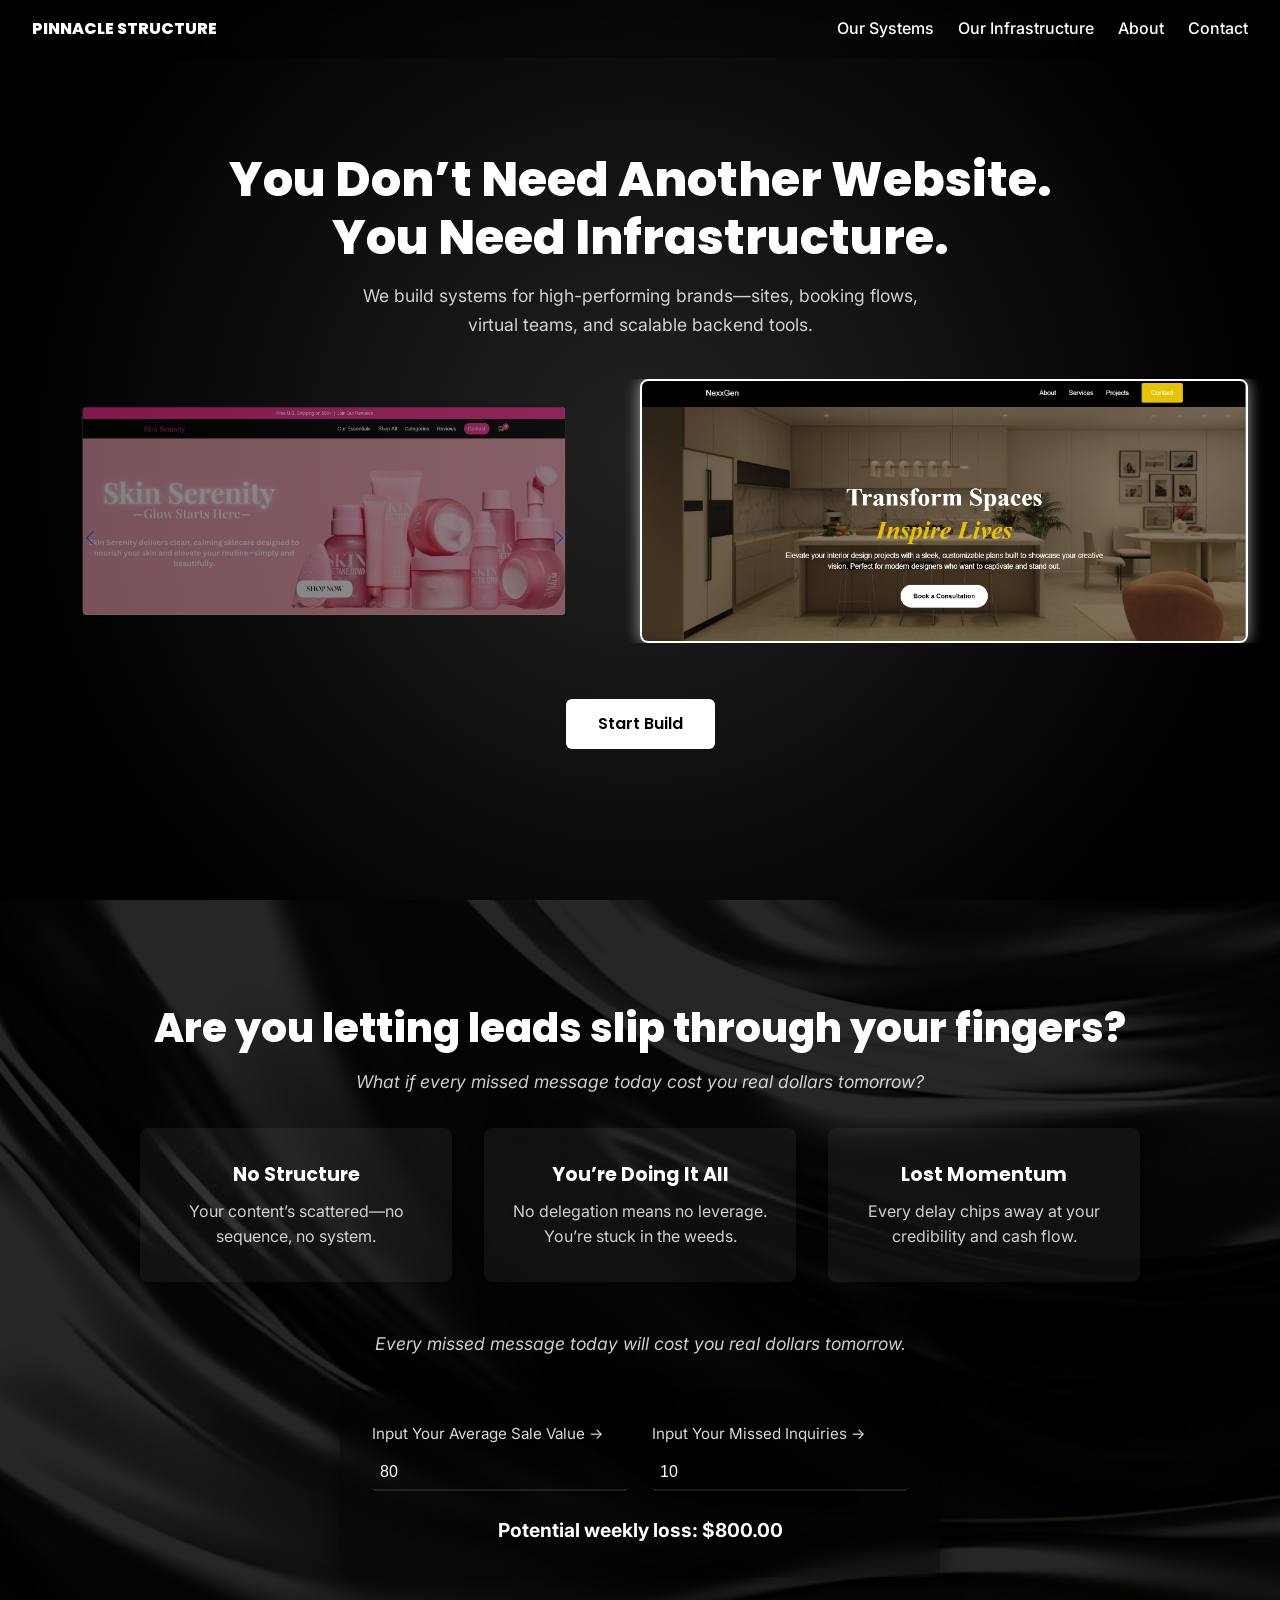
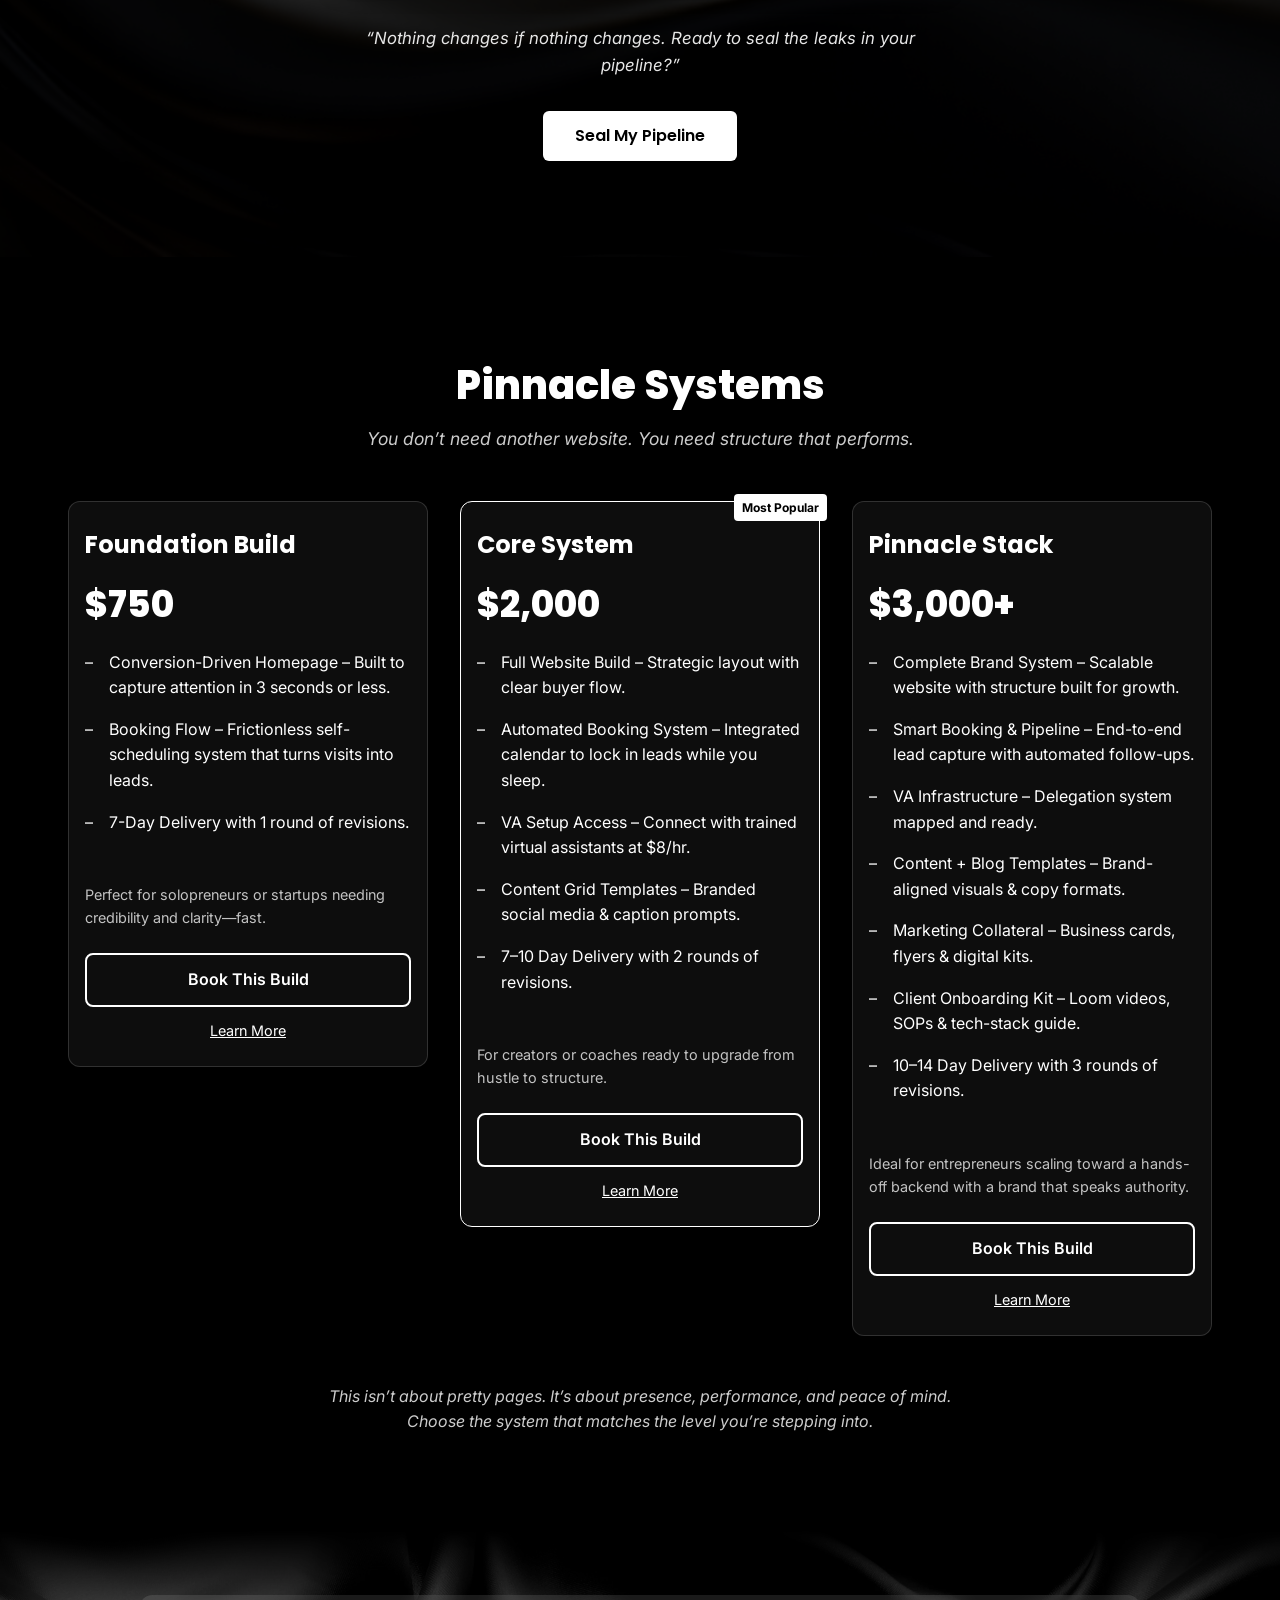
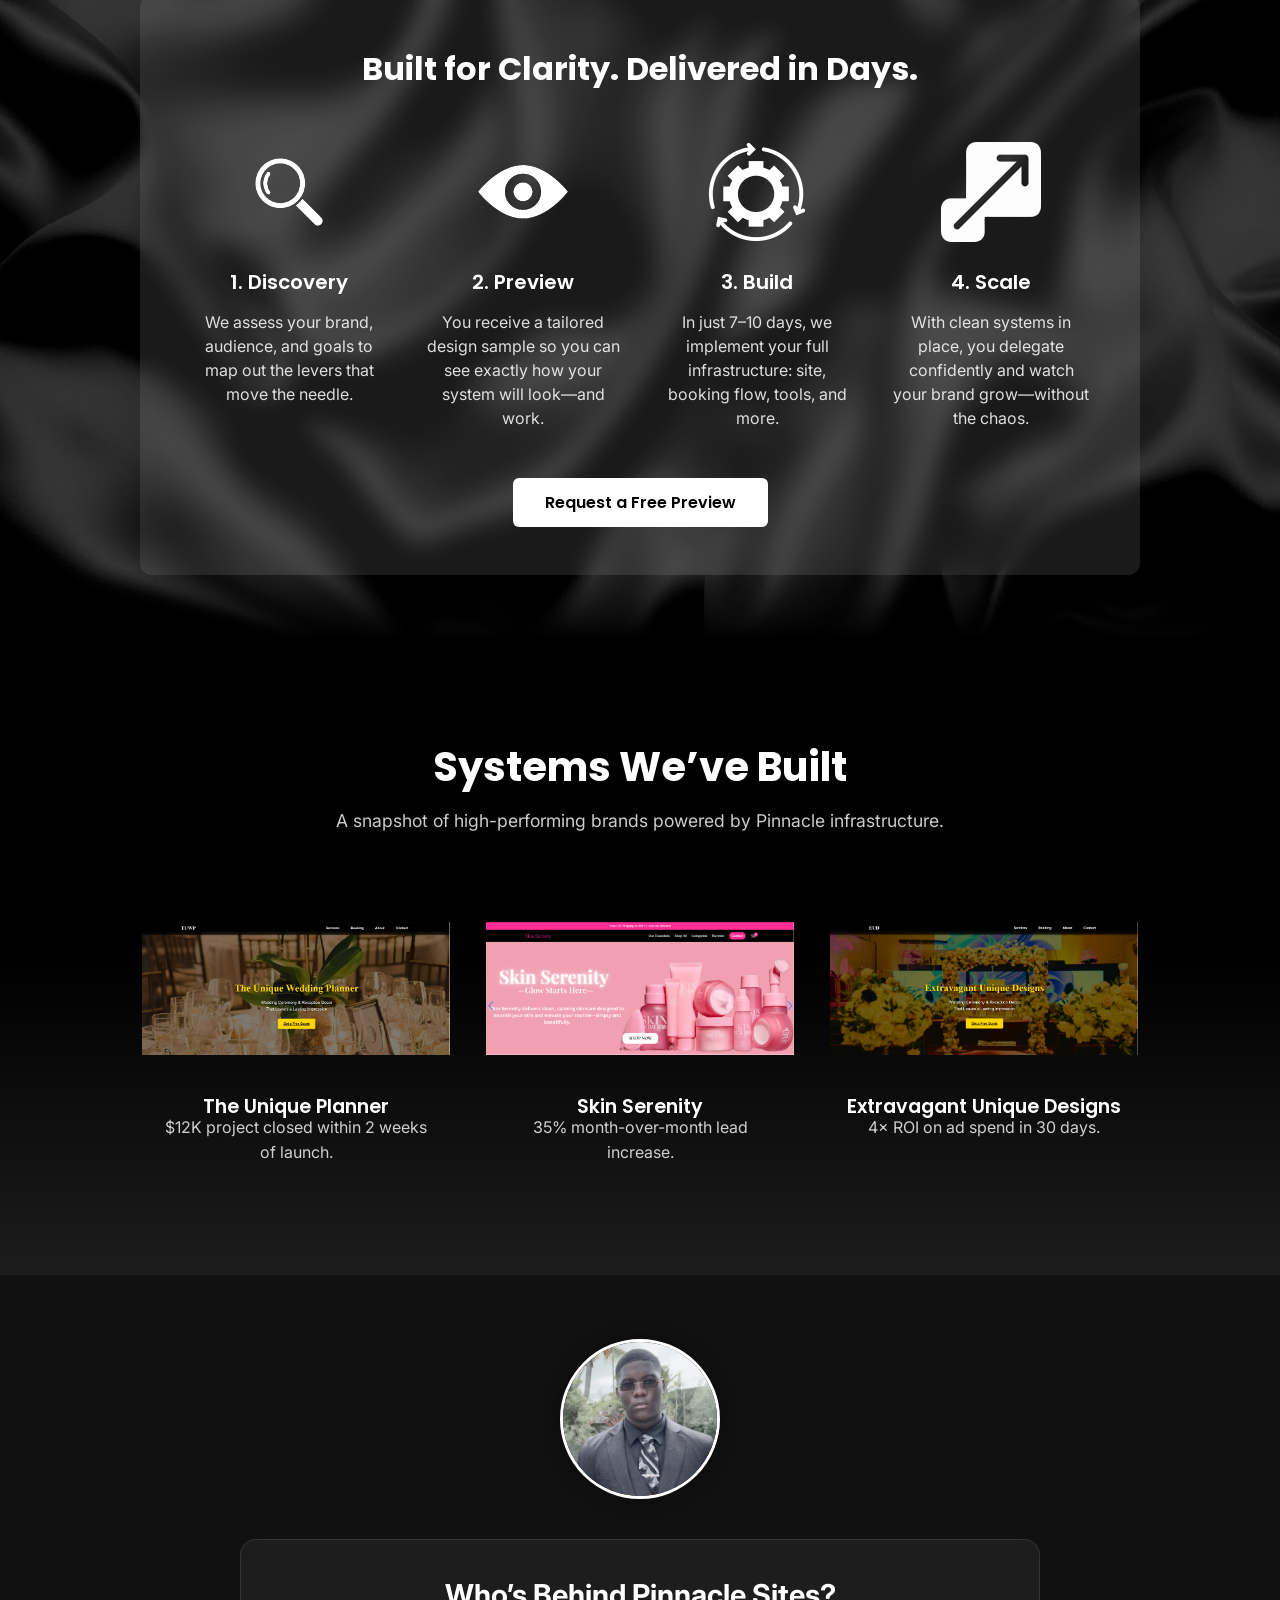
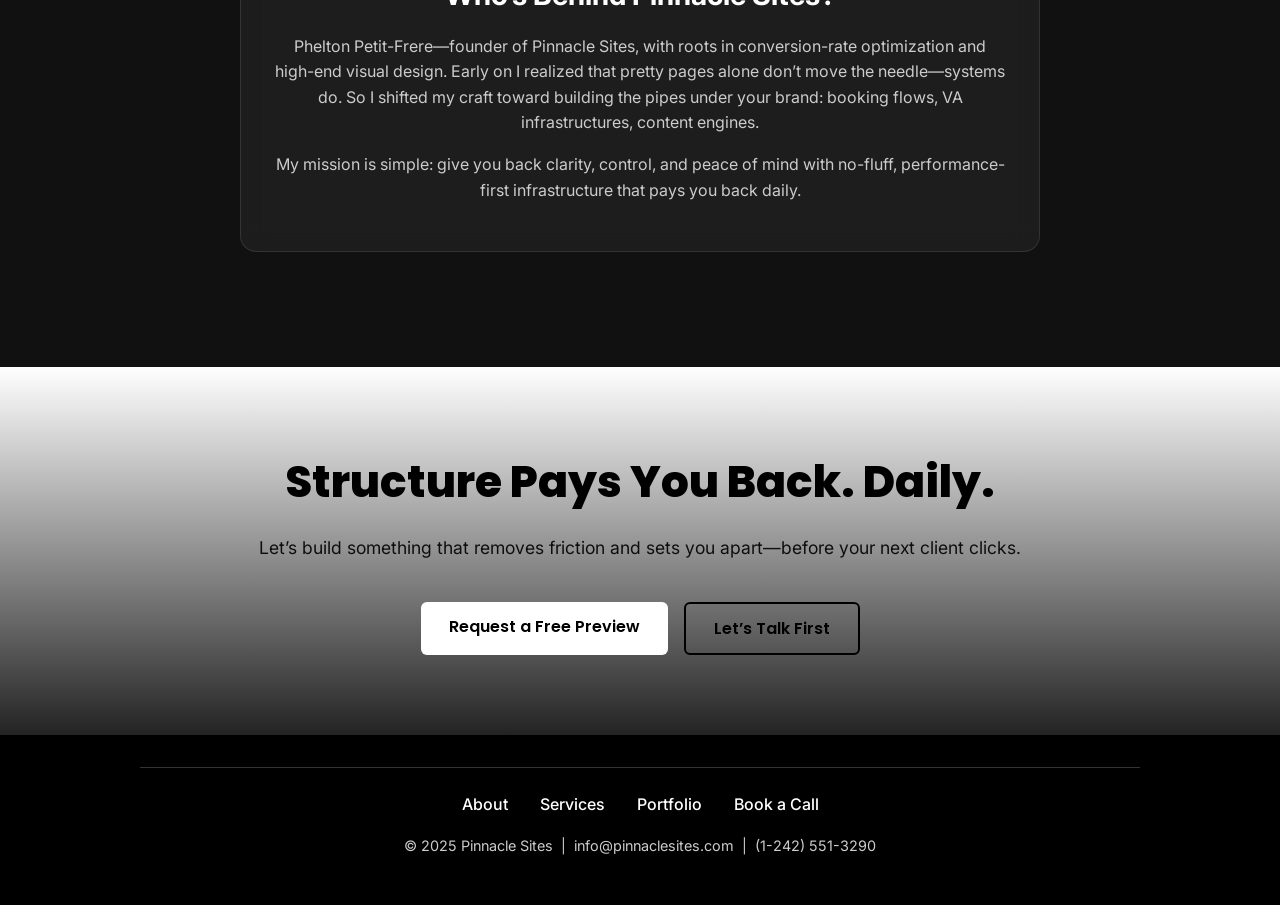
<file: index.html>
<!DOCTYPE html>
<html lang="en">
<head>
  <meta charset="UTF-8" />
  <meta name="viewport" content="width=device-width,initial-scale=1"/>
  <title>Pinnacle Sites</title>
  <!-- Montserrat as in your first mockup -->
  <link
    href="https://fonts.googleapis.com/css2?family=Montserrat:wght@400;700;900&display=swap"
    rel="stylesheet"
  />
  <link rel="stylesheet" href="styles.css"/>
</head>
<body>
<!-- in <nav>…</nav>, add a hamburger button -->
<nav class="navbar">
  <div class="logo">PINNACLE STRUCTURE</div>

  <!-- MOBILE TOGGLE -->
  <button class="hamburger" aria-label="Toggle menu">
    <span></span><span></span><span></span>
  </button>

  <ul class="nav-links">
    <li><a href="#pinnacle-systems">Our Systems</a></li>
    <li><a href="#portfolio">Our Infrastructure</a></li>
    <li><a href="#founder">About</a></li>
    <li><a href="#contact-cta">Contact</a></li>
  </ul>
</nav>  

  <!-- HERO -->
<section class="hero">
  <!-- Two-line headline -->
  <h1>
    You Don’t Need Another Website. <br/>
    You Need Infrastructure.
  </h1>

  <!-- Single subhead paragraph -->
  <p class="subhead">
    We build systems for high-performing brands—sites, booking flows, virtual teams, and scalable backend tools.
  </p>

  <!-- 3-panel carousel -->
  <div class="hero-preview">
    <div class="preview-carousel"></div>
        <!-- DOT INDICATORS -->
    <div class="carousel-indicators"></div>
  </div>

  <!-- Single CTA -->
  <div class="cta">
    <a href="bookingtally.html" class="btn primary">Start Build</a>
  </div>
</section>

<!--Pain Points-->
<section class="pain-points" id="why-plateau">

  <!-- Background Image Wrapper -->
  <div class="bg-wrapper">
    <img
      src="images/silky.png"
      alt=""
      aria-hidden="true"
      class="section-bg"
    />
  </div>

  <!-- Headline + question -->
  <h2 class="section-title">
    Are you letting leads slip through your fingers?
  </h2>
  <p class="question">
    What if every missed message today cost you real dollars tomorrow?
  </p>



  <!-- Pain-point cards -->
<div class="points-grid">
  <div class="point">
    <h3>No Structure</h3>
    <p>Your content’s scattered—no sequence, no system.</p>
  </div>

  <div class="point">

    <h3>You’re Doing It All</h3>
    <p>No delegation means no leverage. You’re stuck in the weeds.</p>
  </div>

  <div class="point">
    <h3>Lost Momentum</h3>
    <p>Every delay chips away at your credibility and cash flow.</p>
  </div>
</div>
  <p class="question">
    Every missed message today will cost you real dollars tomorrow.
  </p>

  <!-- Calculator -->
  <div class="calculator">
    <label>
      <span>Input Your Average Sale Value →</span>
      <input id="avgSale" type="number" min="0" value="80"/>
    </label>
    <label>
      <span>Input Your Missed Inquiries →</span>
      <input id="missedLeads" type="number" min="0" value="10"/>
    </label>
    <div class="result">
      Potential weekly loss: <strong id="loss">$0</strong>
    </div>
  </div>


  <!-- Closing call-out + CTA -->
  <p class="closing-line">
    “Nothing changes if nothing changes. Ready to seal the leaks in your pipeline?”
  </p>
  <div class="cta">
    <a href="bookingtally.html" class="btn">Seal My Pipeline</a>
  </div>
</section>

<section class="pinnacle-systems" id="pinnacle-systems">
  <div class="container">
    <h2 class="section-title">Pinnacle Systems</h2>
    <p class="tagline">
      You don’t need another website. You need structure that performs.
    </p>

    <div class="systems-grid">
  <!-- Foundation Build -->
  <div class="card">
    <h3 class="card-title">Foundation Build</h3>
    <p class="price">$750</p>
    <ul class="features">
      <li>Conversion-Driven Homepage – Built to capture attention in 3 seconds or less.</li>
      <li>Booking Flow – Frictionless self-scheduling system that turns visits into leads.</li>
      <li>7-Day Delivery with 1 round of revisions.</li>
    </ul>
    <p class="card-note">
      Perfect for solopreneurs or startups needing credibility and clarity—fast.
    </p>
    <a href="bookingtally.html" class="btn card-cta">Book This Build</a>
    <a href="#learn-foundation" class="btn learn-more">Learn More</a>
  </div>

  <!-- Core System -->
  <div class="card popular">
    <span class="badge">Most Popular</span>
    <h3 class="card-title">Core System</h3>
    <p class="price">$2,000</p>
    <ul class="features">
      <li>Full Website Build – Strategic layout with clear buyer flow.</li>
      <li>Automated Booking System – Integrated calendar to lock in leads while you sleep.</li>
      <li>VA Setup Access – Connect with trained virtual assistants at $8/hr.</li>
      <li>Content Grid Templates – Branded social media & caption prompts.</li>
      <li>7–10 Day Delivery with 2 rounds of revisions.</li>
    </ul>
    <p class="card-note">
      For creators or coaches ready to upgrade from hustle to structure.
    </p>
    <a href="#start" class="btn card-cta">Book This Build</a>
    <a href="#learn-core" class="btn learn-more">Learn More</a>
  </div>

  <!-- Pinnacle Stack -->
  <div class="card">
    <h3 class="card-title">Pinnacle Stack</h3>
    <p class="price">$3,000+</p>
    <ul class="features">
      <li>Complete Brand System – Scalable website with structure built for growth.</li>
      <li>Smart Booking & Pipeline – End-to-end lead capture with automated follow-ups.</li>
      <li>VA Infrastructure – Delegation system mapped and ready.</li>
      <li>Content + Blog Templates – Brand-aligned visuals & copy formats.</li>
      <li>Marketing Collateral – Business cards, flyers & digital kits.</li>
      <li>Client Onboarding Kit – Loom videos, SOPs & tech-stack guide.</li>
      <li>10–14 Day Delivery with 3 rounds of revisions.</li>
    </ul>
    <p class="card-note">
      Ideal for entrepreneurs scaling toward a hands-off backend with a brand that speaks authority.
    </p>
    <a href="bookingtally.html" class="btn card-cta">Book This Build</a>
    <a href="#learn-stack" class="btn learn-more">Learn More</a>
  </div>
</div>


    <p class="closing-line">
      This isn’t about pretty pages. It’s about presence, performance, and peace of mind.<br/>
      Choose the system that matches the level you’re stepping into.
    </p>
  </div>
</section>
<section class="process-section" id="process">
  <!-- Background Image -->
  <div class="bg-wrapper">
    <img
      src="images/silk2.webp"
      alt=""
      aria-hidden="true"
      class="process-bg"
    />
  </div>

  <!-- Frosted-glass content box -->
  <div class="translucent-box">
    <div class="container">
      <h2 class="section-title">Built for Clarity. Delivered in Days.</h2>

      <div class="steps">
        <div class="step">
          <img src="images/search.svg" alt="" class="step-icon"/>
          <h3>1. Discovery</h3>
          <p>We assess your brand, audience, and goals to map out the levers that move the needle.</p>
        </div>
        <div class="step">
          <img src="images/preveiw.svg" alt="" class="step-icon"/>
          <h3>2. Preview</h3>
          <p>You receive a tailored design sample so you can see exactly how your system will look—and work.</p>
        </div>
        <div class="step">
          <img src="images/build.svg" alt="" class="step-icon"/>
          <h3>3. Build</h3>
          <p>In just 7–10 days, we implement your full infrastructure: site, booking flow, tools, and more.</p>
        </div>
        <div class="step">
          <img src="images/scale.svg" alt="" class="step-icon"/>
          <h3>4. Scale</h3>
          <p>With clean systems in place, you delegate confidently and watch your brand grow—without the chaos.</p>
        </div>
      </div>

      <div class="cta">
        <a href="preveiwtally.html" class="btn">Request a Free Preview</a>
      </div>
    </div>
  </div>
</section>

<section class="portfolio-section" id="portfolio">
  <div class="container">
    <h2 class="section-title">Systems We’ve Built</h2>
    <p class="section-subhead">
      A snapshot of high-performing brands powered by Pinnacle infrastructure.
    </p>

    <div class="cards-grid">
      <!-- Card 1 -->
      <div class="portfolio-card fade-up">
        <img
          src="images/6.svg"
          alt="Jaxon Development site"
          class="card-img"
        />
        <h3 class="card-name">The Unique Planner</h3>
        <p class="card-result">$12K project closed within 2 weeks of launch.</p>
      </div>

      <!-- Card 2 -->
      <div class="portfolio-card fade-up" style="transition-delay: 0.15s">
        <img
          src="images/1.svg"
          alt="Orionis Interiors site"
          class="card-img"
        />
        <h3 class="card-name">Skin Serenity</h3>
        <p class="card-result">35% month-over-month lead increase.</p>
      </div>

      <!-- Card 3 -->
      <div class="portfolio-card fade-up" style="transition-delay: 0.3s">
        <img
          src="images/pot3.svg"
          alt="Etheron Solar site"
          class="card-img"
        />
        <h3 class="card-name">
Extravagant Unique Designs</h3>
        <p class="card-result">4× ROI on ad spend in 30 days.</p>
      </div>
    </div>
  </div>
  <br>
  <br>
  <br>
</section>


<section class="founder-section" id="founder">
  <div class="container founder-container">
    <div class="founder-photo slide-in">
      <img
        src="images/preocolor.svg"
        alt="Founder of Pinnacle Sites"
      />
    </div>
    <div class="founder-bio slide-in" style="transition-delay: 0.15s">
      <h2>Who’s Behind Pinnacle Sites?</h2>
      <p>
        Phelton Petit-Frere—founder of Pinnacle Sites, with roots in conversion-rate optimization
        and high-end visual design. Early on I realized that pretty pages alone don’t
        move the needle—systems do. So I shifted my craft toward building the pipes
        under your brand: booking flows, VA infrastructures, content engines.
      </p>
      <p>
        My mission is simple: give you back clarity, control, and peace of mind with
        no-fluff, performance-first infrastructure that pays you back daily.
      </p>
    </div>
  </div>
  <br>
  <br>
</section>

<!-- 7. Final CTA -->
<section class="final-cta" id="contact-cta">
  <div class="container">
    <h2 class="cta-title">Structure Pays You Back. Daily.</h2>
    <p class="cta-subhead">
      Let’s build something that removes friction and sets you apart—before your next client clicks.
    </p>
    <div class="cta-buttons">
      <a href="preveiwtally.html" class="btn btn-primary">Request a Free Preview</a>
      <a href="https://calendly.com/pinnaclestructure/strategy-call"    class="btn btn-secondary">Let’s Talk First</a>
    </div>
  </div>
</section>

<!-- 8. Footer -->
<footer class="site-footer">
  <div class="container">
    <hr class="footer-divider"/>
    <nav class="footer-nav">
      <a href="#about">About</a>
      <a href="#services">Services</a>
      <a href="#portfolio">Portfolio</a>
      <a href="https://calendly.com/pinnaclestructure/strategy-call">Book a Call</a>
    </nav>
    <p class="footer-contact">
      © 2025 Pinnacle Sites &nbsp;|&nbsp; info@pinnaclesites.com &nbsp;|&nbsp; (1-242) 551-3290
    </p>
  </div>
</footer>



  <script src="script.js"></script>
</body>
</html>
</file>
<file: styles.css>
/*────────────────────────────────────────────────────────────────────────*/
/*  Import Premium Fonts                                                */
/*────────────────────────────────────────────────────────────────────────*/
@import url('https://fonts.googleapis.com/css2?family=Inter:wght@400;500;700&family=Poppins:wght@600;700;800&display=swap');

/*────────────────────────────────────────────────────────────────────────*/
/* 0. Prevent stray horizontal scroll                                      */
/*────────────────────────────────────────────────────────────────────────*/
html, body {
  overflow-x: hidden;
}

/*────────────────────────────────────────────────────────────────────────*/
/* 1. Reset & Variables                                                   */
/*────────────────────────────────────────────────────────────────────────*/
:root {
  --white: #fff;
  --black: #000;
  --shade: rgba(255,255,255,0.1);
}

* {
  margin: 0;
  padding: 0;
  box-sizing: border-box;
}

/*────────────────────────────────────────────────────────────────────────*/
/* Base Typography & Colors                                               */
/*────────────────────────────────────────────────────────────────────────*/
body {
  font-family: 'Inter', system-ui, sans-serif;
  color: var(--white);
  background: var(--black);
  line-height: 1.6;
}

/*────────────────────────────────────────────────────────────────────────*/
/* 2. Navbar                                                              */
/*────────────────────────────────────────────────────────────────────────*/
.navbar {
  position: fixed;
  top: 0; left: 0; width: 100%;
  display: flex;
  justify-content: space-between;
  align-items: center;
  padding: 1rem 2rem;
  background: rgba(0,0,0,0.3);
  backdrop-filter: saturate(180%) blur(10px);
  z-index: 100;
}
.navbar .logo {
  font-family: 'Poppins', sans-serif;
  font-weight: 800;
}
.nav-links {
  list-style: none;
  display: flex;
  gap: 1.5rem;
}
.nav-links a {
  text-decoration: none;
  color: var(--white);
  font-weight: 500;
}

/* Hamburger toggle */
.hamburger {
  display: none;
  flex-direction: column;
  gap: 4px;
  background: none;
  border: none;
  cursor: pointer;
}
.hamburger span {
  width: 24px; height: 3px;
  background: var(--white);
  border-radius: 2px;
}
@media (max-width: 768px) {
  .hamburger { display: flex; }
  .nav-links {
    display: none;
    position: absolute;
    top: 100%; right: 0;
    background: var(--black);
    flex-direction: column;
    width: 200px;
    padding: 1rem;
    gap: 1rem;
  }
  .nav-links.open { display: flex; }
}

/*────────────────────────────────────────────────────────────────────────*/
/* 3. Hero                                                                */
/*────────────────────────────────────────────────────────────────────────*/
.hero {
  display: flex;
  flex-direction: column;
  align-items: center;
  text-align: center;
  padding: 4rem 2rem;
  min-height: 100vh;
  justify-content: center;
  background: radial-gradient(circle at center, #222, #000 80%);
}
.hero > h1 {
  font-family: 'Poppins', sans-serif;
  font-weight: 800;
  font-size: 3rem;
  line-height: 1.2;
  margin-bottom: 1rem;
}
.hero .subhead {
  font-size: 1.1rem;
  opacity: 0.8;
  max-width: 600px;
  margin-bottom: 2.5rem;
}
@media (max-width: 768px) {
  .hero {
    padding: 2rem 1rem;
  }
  .hero > h1 {
    font-size: 2rem;
    margin-bottom: .75rem;
  }
  .hero .subhead {
    font-size: 1rem;
    margin-bottom: 1.5rem;
    max-width: 90%;
  }
}

/*────────────────────────────────────────────────────────────────────────*/
/* 4. Scrollable Carousel                                                 */
/*────────────────────────────────────────────────────────────────────────*/
.hero-preview {
  width: 100%;
  margin-bottom: 2.5rem;
  overflow-x: auto;
  scroll-snap-type: x mandatory;
  -webkit-overflow-scrolling: touch;
  display: flex;
  gap: 1%;
  padding-inline: 10%;
  box-sizing: content-box;
}
.hero-preview::-webkit-scrollbar { display: none; }

.slide {
  flex: 0 0 30%;
  max-width: 50%;
  scroll-snap-align: center;
  opacity: 0.5;
  transform: scale(0.8);
  transition: transform .4s ease, opacity .4s ease, border .3s ease, box-shadow .3s ease;
  border: 2px solid transparent;
  border-radius: 8px;
  cursor: pointer;
}
.slide.center {
  opacity: 1;
  transform: scale(1);
  border-color: var(--white);
  box-shadow: 0 0 15px rgba(255,255,255,0.6);
}
.slide.side:hover {
  opacity: 0.8;
  transform: scale(0.9);
}
@media (max-width: 600px) {
  .hero-preview { padding-inline: 5%; }
  .slide {
    flex: 0 0 80%;
    max-width: 85%;
  }
}

/*────────────────────────────────────────────────────────────────────────*/
/* 5. CTA                                                                 */
/*────────────────────────────────────────────────────────────────────────*/
.cta {
  margin-top: 1rem;
}
.cta .btn {
  display: inline-block;
  padding: .75rem 2rem;
  background: var(--white);
  color: var(--black);
  font-weight: 700;
  border-radius: 6px;
  text-decoration: none;
  transition: transform .2s ease;
}
.cta .btn:hover {
  transform: translateY(-2px);
}

/*────────────────────────────────────────────────────────────────────────*/
/* 6. Carousel Indicators (mobile)                                         */
/*────────────────────────────────────────────────────────────────────────*/
.carousel-indicators {
  display: none;
  margin-top: 1rem;
  gap: .5rem;
}
.carousel-indicators span {
  width: 8px; height: 8px;
  background: var(--shade);
  border-radius: 50%;
  transition: background .3s;
  cursor: pointer;
}
.carousel-indicators span.active { background: var(--white); }
@media (max-width: 768px) {
  .carousel-indicators { display: flex; justify-content: center; }
}

/*────────────────────────────────────────────────────────────────────────*/
/* Pain-Points Section Background Image & Calculator                       */
/*────────────────────────────────────────────────────────────────────────*/
.pain-points {
  position: relative;
  padding: 6rem 2rem;
  overflow: hidden;
}
.pain-points .bg-wrapper {
  position: absolute; top:0; left:0; width:100%; height:100%;
  pointer-events: none; z-index: -1;
}
.pain-points .section-bg {
  width:100%; height:100%; object-fit:cover; opacity: .15;
  background-attachment: fixed;
}

.pain-points .section-title {
  font-family: 'Poppins', sans-serif;
  font-size: 2.5rem; font-weight: 800;
  text-align: center; margin-bottom: .5rem;
}
.pain-points .question {
  font-size: 1.1rem; font-style: italic;
  text-align: center; margin-bottom: 2rem;
  opacity: .8;
}

/* Glass-pane calculator */
.calculator {
  display: grid;
  grid-template-columns: repeat(auto-fit,minmax(180px,1fr));
  gap: 1.5rem;
  max-width: 600px; margin: 0 auto 3rem;
  padding: 2rem;
  background: rgba(0,0,0,0.4);
  backdrop-filter: saturate(180%) blur(10px);
  border-radius: 8px;
  box-shadow: 0 8px 24px rgba(0,0,0,0.6);
}
.calculator label {
  display: flex; flex-direction: column;
  font-size: .95rem; color: var(--white);
}
.calculator label span {
  margin-bottom: .5rem; opacity: .85;
}
.calculator input {
  padding: .5rem; font-size: 1rem; color: var(--white);
  background: transparent; border: none;
  border-bottom: 2px solid var(--shade);
  border-radius: 4px; transition: border-color .3s;
}
.calculator input:focus {
  outline: none;
  border-bottom-color: var(--gold);
}
.calculator .result {
  grid-column: 1/-1;
  text-align: center;
  font-size: 1.2rem; font-weight: 700; color: var(--white);
}

/* Pain-point cards */
.points-grid {
  display: grid;
  grid-template-columns: repeat(3,1fr);
  gap: 2rem;
  max-width: 1000px; margin: 0 auto 3rem;
}
.point {
  background: rgba(255,255,255,0.05);
  padding: 2rem 1rem; border-radius: 8px;
  text-align: center; transition: transform .3s ease;
}
.point:hover { transform: scale(1.03); }
.point .icon {
  width:64px; height:64px; margin-bottom:1rem;
  filter: brightness(0) invert(1);
  transition: transform .3s, filter .3s, box-shadow .3s;
}
.point:hover .icon {
  transform: scale(1.1);
  filter: brightness(1.2) drop-shadow(0 0 8px rgba(255,255,255,0.6));
}
.point h3 {
  font-family: 'Poppins', sans-serif;
  font-size: 1.2rem; font-weight: 700;
  margin-bottom: .5rem;
}
.point p {
  font-size: 1rem; opacity: .8;
}
.pain-points .closing-line {
  font-style: italic; font-size: 1.05rem;
  text-align: center; max-width: 600px;
  margin: 0 auto 2rem; opacity: .9;
}
.pain-points .cta { text-align:center; }
.pain-points .btn.primary {
  padding: .75rem 2rem; font-weight:700;
  border-radius:6px; background: var(--gold);
  color: var(--black);
}
@media (max-width:900px) {
  .points-grid { grid-template-columns:1fr; }
  .pain-points { padding:4rem 1rem; }
}

/*────────────────────────────────────────────────────────────────────────*/
/* Pinnacle Systems (Black & White)                                        */
/*────────────────────────────────────────────────────────────────────────*/
.pinnacle-systems {
  background: #000; color: #fff; padding:6rem 2rem;
}
.pinnacle-systems .container {
  max-width:1200px; margin:0 auto;
}
.pinnacle-systems .section-title {
  font-family:'Poppins',sans-serif;
  font-size:2.5rem; font-weight:800;
  text-align:center; margin-bottom:.5rem;
}
.pinnacle-systems .tagline {
  font-size:1.1rem; font-style:italic;
  text-align:center; opacity:.8; margin-bottom:3rem;
}
/* Grid */
.systems-grid {
  display:grid;
  grid-template-columns:repeat(3,1fr);
  gap:2rem; margin-bottom:3rem;
}
/* Cards */
.card {
  background: rgba(255,255,255,0.05);
  border:1px solid rgba(255,255,255,0.15);
  border-radius:12px;
  padding:2rem;
  display:flex; flex-direction:column;
  box-shadow:0 4px 12px rgba(0,0,0,0.6);
  transition: transform .3s, box-shadow .3s, border-color .3s;
  position: relative;
}
.card.popular {
  border-color: #fff;
  box-shadow:0 6px 18px rgba(0,0,0,0.8);
}
.card .badge {
  position:absolute; top:-8px; right:-8px;
  background:#fff; color:#000;
  font-size:.75rem; font-weight:700;
  padding:.25rem .5rem; border-radius:4px;
}
.card:hover {
  transform:translateY(-8px);
  box-shadow:0 12px 24px rgba(0,0,0,0.75);
  border-color:#fff;
}
.card-title {
  font-family:'Poppins',sans-serif;
  font-size:1.5rem; font-weight:700;
  margin-bottom:.75rem;
}
.price {
  font-family:'Poppins',sans-serif;
  font-size:2.25rem; font-weight:800;
  margin-bottom:1rem;
}
.features {
  list-style:none; padding-left:0; margin-bottom:1.5rem;
}
.features li {
  position:relative; padding-left:1.5rem; margin-bottom:1rem;
}
.features li::before {
  content:'–'; position:absolute; left:0; color: var(--gold);
}
.card-note {
  font-size:.9rem; opacity:.75; margin: .5rem 0 1.5rem;
}
.card-cta {
  margin-top:auto;
  padding:.75rem 1.5rem;
  background:transparent;
  border:2px solid var(--white);
  color: var(--white);
  font-weight:600;
  border-radius:8px;
  text-decoration:none;
  text-align:center;
  transition: background .2s, color .2s;
}
.card-cta:hover {
  background: var(--white);
  color: var(--black);
}
.pinnacle-systems .closing-line {
  font-style:italic; font-size:1rem; text-align:center; opacity:.8;
}
@media(max-width:900px){
  .systems-grid{grid-template-columns:1fr;}
  .pinnacle-systems{padding:3rem 1rem;}
}

/* Flex layout so cards size to content */
.systems-grid {
  display: flex;
  flex-wrap: wrap;
  gap: 2rem;
  justify-content: center;
  align-items: flex-start;
  margin-bottom: 3rem;
}

/* Allow cards to auto-size (min-width + flexible growth) */
.card {
  flex: 1 1 auto;
  min-width: 280px;   /* smallest comfortable card */
  max-width: 360px;   /* prevent cards from growing too wide */
}

/* Tweak spacing to match new width behavior */
.card {
  padding: 1.5rem 1rem;
}

/* Learn More button style */
.btn.learn-more {
  display: block;
  margin-top: 0.75rem;
  font-size: 0.9rem;
  color: var(--white);
  text-decoration: underline;
  text-align: center;
  transition: color .2s ease;
}
.btn.learn-more:hover {
  color: var(--shade);
}

/* Ensure primary CTA still sits at bottom */
.card-cta {
  margin-top: auto;
}

/* ── Container & Background ── */
.process-section {
  position: relative;
  overflow: hidden;
  padding: 0; /* padding lived in the translucent-box */
}
.bg-wrapper {
  position: absolute;
  top:0; left:0;
  width:100%; height:100%;
  z-index: -2;
}
.process-bg {
  width:100%; height:100%;
  object-fit: cover;
    -webkit-mask-image: 
    linear-gradient(
      to bottom,
      rgba(0,0,0,0) 0%,     /* transparent at 0% (very top) */
      rgba(0,0,0,1) 10%,    /* fade up to fully opaque by 10% down */
      rgba(0,0,0,1) 90%,    /* remain fully opaque until 90% down */
      rgba(0,0,0,0) 100%    /* fade back to transparent at 100% (very bottom) */
    );
  mask-image: 
    linear-gradient(
      to bottom,
      rgba(0,0,0,0) 0%,
      rgba(0,0,0,1) 10%,
      rgba(0,0,0,1) 90%,
      rgba(0,0,0,0) 100%
    );
  -webkit-mask-size: cover;
  mask-size: cover;
  -webkit-mask-repeat: no-repeat;
  mask-repeat: no-repeat;
}
.process-section::before {
  content: '';
  position: absolute;
  top:0; left:0;
  width:100%; height:100%;
  background: rgba(0,0,0,0.4); /* dark overlay under the glass */
  z-index: -1;
  
}

/* ── Frosted-Glass Box ── */
.translucent-box {
  position: relative;
  padding: 4rem 2rem;
  
}
.translucent-box .container {
  max-width: 1000px;
  margin: 0 auto;
  background: rgba(255,255,255,0.1);
  backdrop-filter: blur(10px);
  border-radius: 12px;
  padding: 3rem;
  color: #fff;
  text-align: center;
  
}

/* ── Title ── */
.section-title {
  font-family: 'Poppins', sans-serif;
  font-size: 2rem;
  font-weight: 700;
  margin-bottom: 3rem;
}

/* ── Steps & Fade-Up ── */
.steps {
  display: flex;
  justify-content: space-between;
  flex-wrap: wrap;
  gap: 2rem;
  margin-bottom: 3rem;
}
.step {
  flex: 1 1 200px;
  max-width: 220px;
  opacity: 0;
  transform: translateY(40px);
  transition: opacity .6s ease-out, transform .6s ease-out;
}
.step:nth-child(1) { transition-delay: .2s; }
.step:nth-child(2) { transition-delay: .4s; }
.step:nth-child(3) { transition-delay: .6s; }
.step:nth-child(4) { transition-delay: .8s; }
.step.visible {
  opacity: 1;
  transform: translateY(0);
}

/* Icons & Text */
.step-icon {
  width: 200px;
  height: 100px;
  margin-bottom: 1rem;
}
.step h3 {
  font-family: 'Poppins', sans-serif;
  font-weight: 600;
  font-size: 1.25rem;
  margin-bottom: .75rem;
}
.step p {
  font-family: 'Inter', sans-serif;
  font-size: 1rem;
  line-height: 1.5;
  opacity: .85;
}

/* ── CTA ── */
.cta .btn {
  display: inline-block;
  padding: .75rem 2rem;
  background: #fff;
  color: #000;
  font-family: 'Poppins', sans-serif;
  font-weight: 600;
  border-radius: 6px;
  text-decoration: none;
  transition: background .2s ease, transform .2s ease;
}
.cta .btn:hover {
  background: #eee;
  transform: translateY(-2px);
}

/* ── Responsive ── */
@media(max-width: 800px) {
  .steps { justify-content: center; }
  .step { max-width: 260px; }
}
@media(max-width: 500px) {
  .steps { flex-direction: column; }
  .step { margin: 0 auto; }
}

/*────────────────────────────────────────*/
/* 5. Portfolio Section                  */
/*────────────────────────────────────────*/
/* 5. Portfolio Section – black to white gradient */
.portfolio-section {
  background: linear-gradient(
    180deg,
    #000 0%,
    #000000 50%,
    #1c1c1c 100%
  );
  color: #fff; /* keeps your white text readable over the dark end */
    padding: 6rem 2rem;
}

/* 6. Founder Section – same gradient */
.founder-section {
  background: linear-gradient(
    180deg,
    #1c1c1c 0%,
    rgb(60, 60, 60) 50%,
    #3f3f3f 100%
  );
  color: #fff;
}

.portfolio-section .container {
  max-width: 1000px;
  margin: 0 auto;
  text-align: center;
}
.portfolio-section .section-title {
  font-family: 'Poppins', sans-serif;
  font-size: 2.5rem;
  font-weight: 700;
  margin-bottom: .5rem;
}
.portfolio-section .section-subhead {
  font-size: 1.1rem;
  opacity: .8;
  margin-bottom: 2.5rem;
}

/* 3-column grid, collapses responsively */
.cards-grid {
  display: grid;
  grid-template-columns: repeat(3,1fr);
  gap: 2rem;
}
@media(max-width:900px) {
  .cards-grid { grid-template-columns: repeat(2,1fr); }
}
@media(max-width:600px) {
  .cards-grid { grid-template-columns: 1fr; }
}

/* Portfolio cards */
.portfolio-card {
  max-width: 100%;
  scroll-snap-align: center;
  opacity: 0.5;
  transform: scale(0.8);
  transition: transform .4s ease, opacity .4s ease, border .3s ease, box-shadow .3s ease;
  border: 2px solid transparent;
  border-radius: 8px;
  cursor: pointer;
}
.portfolio-card:hover {
  transform: translateY(-6px);
  box-shadow: 0 12px 24px rgba(0,0,0,0.15);
}
.card-img {
  display: block;
  width: 100%;
  height: 100%;
}
.card-name {
  font-family: 'Poppins', sans-serif;
  font-size: 1.2rem;
  font-weight: 600;
  margin: -0.5rem;
}
.card-result {
  font-size: 1rem;
  margin: 0 1rem 1.5rem;
  opacity: .8;
}

/*────────────────────────────────────────*/
/* 6. Founder Section                    */
/*────────────────────────────────────────*/
.founder-section {
  background: #111;
  padding: 4rem 1rem;
}

.founder-container {
  display: flex;
  flex-direction: column;
  align-items: center;
  text-align: center;
  gap: 2rem;
  max-width: 800px;
  margin: 0 auto;
}

.founder-photo img {
  width: 160px;
  height: 160px;
  object-fit: cover;
  border-radius: 50%;
  border: 3px solid #fff;
  box-shadow: 0 0 20px rgba(0,0,0,0.4);
}

.founder-bio {
  backdrop-filter: blur(12px);
  background: rgba(255, 255, 255, 0.05);
  border: 1px solid rgba(255, 255, 255, 0.1);
  padding: 2rem;
  border-radius: 1rem;
  color: #f1f1f1;
  width: 100%;
}

.founder-bio h2 {
  font-size: 1.8rem;
  margin-bottom: 1rem;
  color: #fff;
}

.founder-bio p {
  color: #ccc;
  line-height: 1.6;
  margin-bottom: 1rem;
}


/*────────────────────────────────────────*/
/*  Scroll-triggered Animations          */
/*────────────────────────────────────────*/
.fade-up {
  opacity: 0;
  transform: translateY(20px);
  transition: opacity .6s ease-out, transform .6s ease-out;
}
.slide-in {
  opacity: 0;
  transform: translateX(40px);
  transition: opacity .6s ease-out, transform .6s ease-out;
}
.visible {
  opacity: 1;
  transform: translate(0,0);
}

/*────────────────────────────────────────*/

/*────────────────────────────────────────────────────────*/
/* 7. Final CTA                                           */
/*────────────────────────────────────────────────────────*/
.final-cta {
  background: linear-gradient(to bottom, #ffffff 0%, #232323 100%);
  color: #000;
  padding: 5rem 2rem;
  text-align: center;
}

.final-cta .container {
  max-width: 800px;
  margin: 0 auto;
}

.cta-title {
  font-family: 'Poppins', sans-serif;
  font-size: 2.75rem;
  font-weight: 800;
  margin-bottom: 1rem;
}

.cta-subhead {
  font-family: 'Inter', sans-serif;
  font-size: 1.1rem;
  margin-bottom: 2.5rem;
  opacity: 0.9;
}

.cta-buttons {
  display: flex;
  gap: 1rem;
  justify-content: center;
  flex-wrap: wrap;
}

.btn-primary {
  background: #fff;
  color: #000;
  padding: 0.75rem 1.75rem;
  border-radius: 6px;
  font-family: 'Poppins', sans-serif;
  font-weight: 600;
  text-decoration: none;
  transition: transform .2s ease, background .2s ease;
}

.btn-primary:hover {
  transform: translateY(-2px);
  background: #f0f0f0;
}

.btn-secondary {
  background: transparent;
  color: #000;
  padding: 0.75rem 1.75rem;
  border: 2px solid #000;
  border-radius: 6px;
  font-family: 'Poppins', sans-serif;
  font-weight: 600;
  text-decoration: none;
  transition: transform .2s ease, background .2s ease, color .2s ease;
}

.btn-secondary:hover {
  transform: translateY(-2px);
  background: #000;
  color: #fff;
}

/*────────────────────────────────────────────────────────*/
/* 8. Footer                                              */
/*────────────────────────────────────────────────────────*/
.site-footer {
  background: #000;
  color: #fff;
  padding: 2rem 2rem 3rem;
}

.site-footer .container {
  max-width: 1000px;
  margin: 0 auto;
  text-align: center;
}

.footer-divider {
  border: none;
  border-top: 1px solid rgba(255,255,255,0.2);
  margin-bottom: 1.5rem;
}

.footer-nav {
  display: flex;
  justify-content: center;
  gap: 2rem;
  flex-wrap: wrap;
  margin-bottom: 1rem;
}

.footer-nav a {
  color: #fff;
  text-decoration: none;
  font-weight: 500;
  font-family: 'Inter', sans-serif;
  transition: color .2s ease;
}

.footer-nav a:hover {
  color: #e6c200;
}

.footer-contact {
  font-size: 0.9rem;
  opacity: 0.8;
  font-family: 'Inter', sans-serif;
}
</file>
